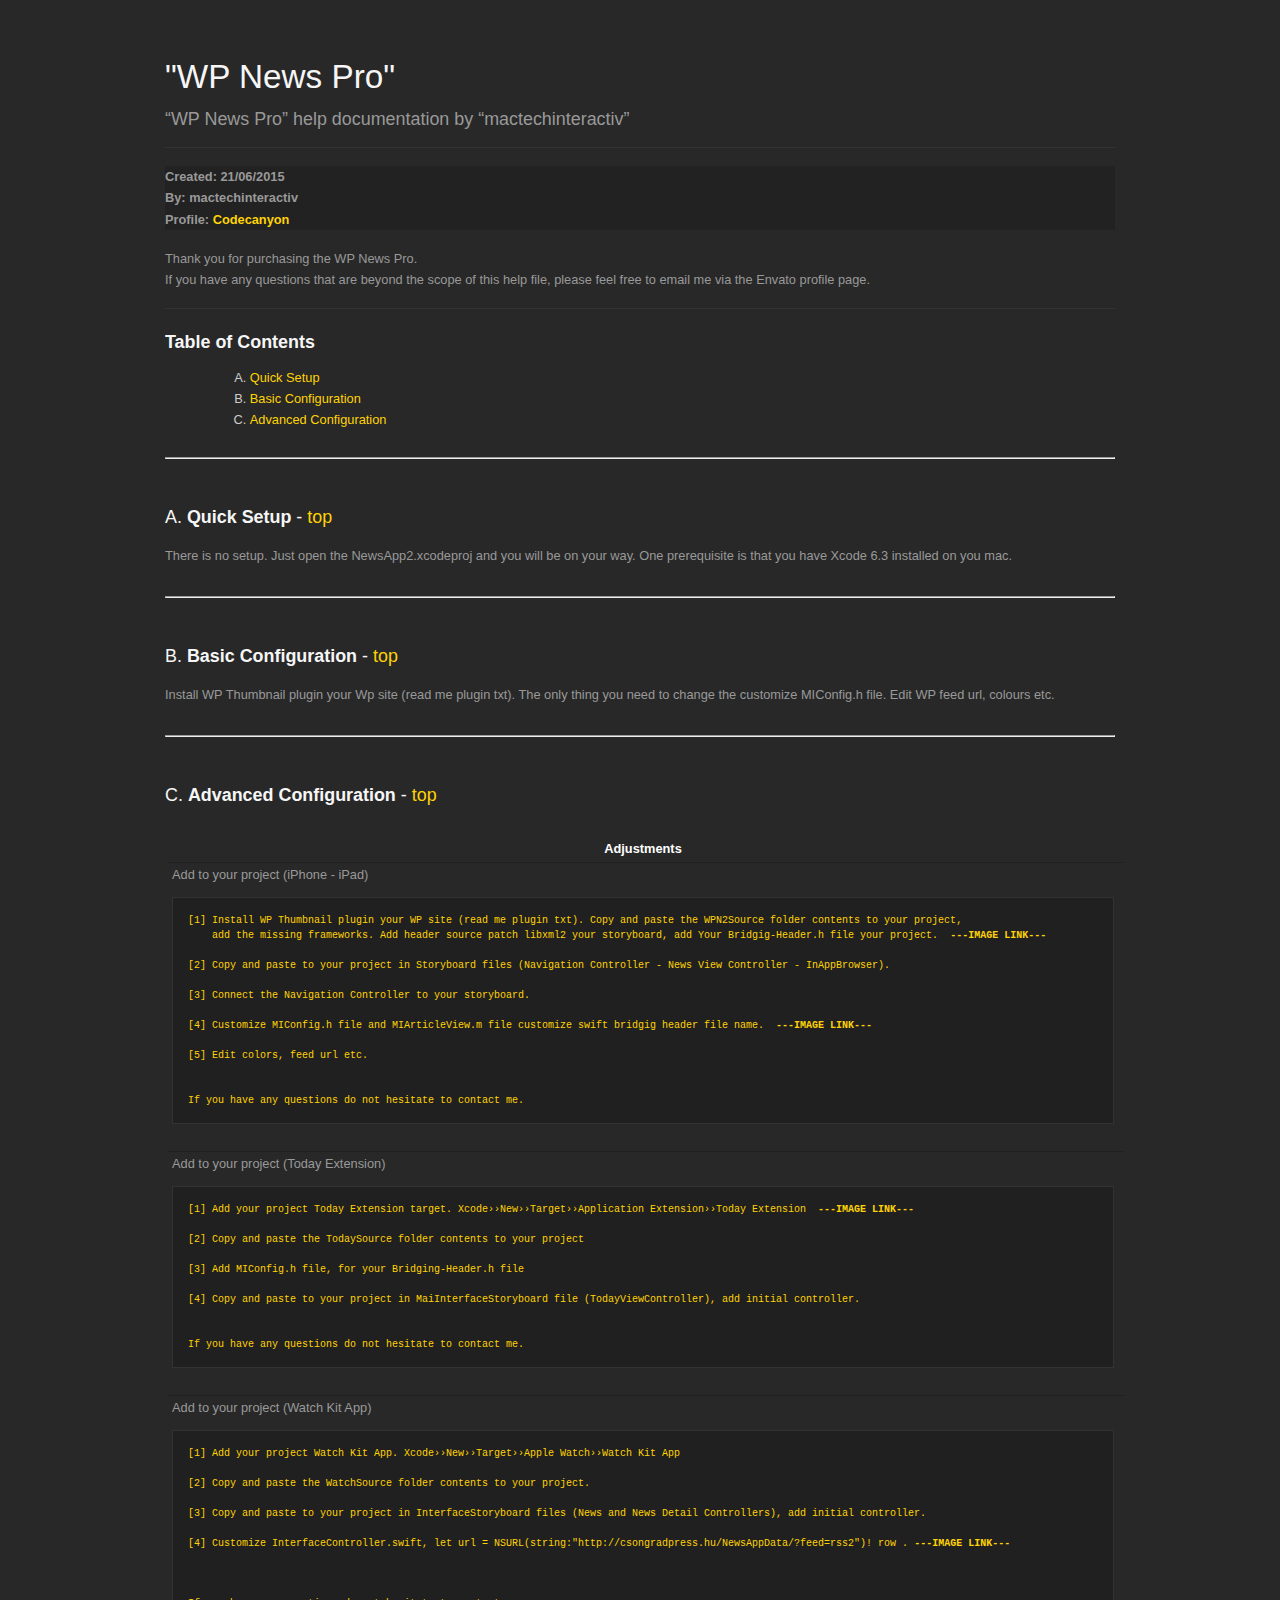
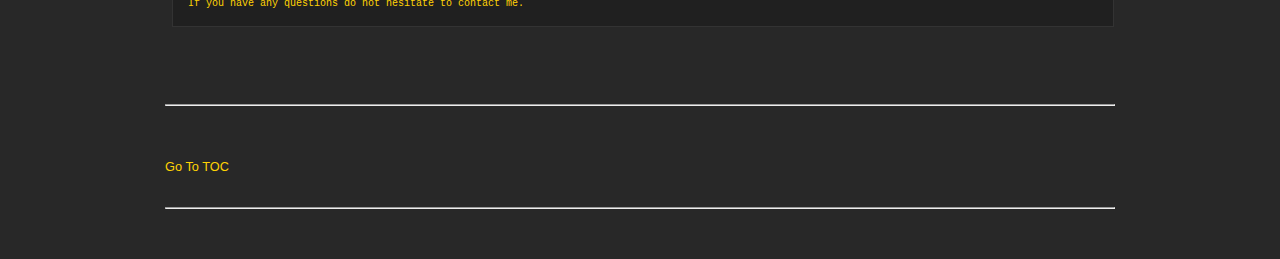
<file: codecanyon-11884937-wp-news-pro/Code_Documentation/Documentation/index.html>
<!DOCTYPE html>
<html lang="en" ><head><meta charset="utf-8" >
	<title>WP News Pro</title>
	<link rel="stylesheet" href="assets/screen.css" type="text/css" media="screen" >
</head>

<body style="left:0; top:0; " >
	<div class="container" >
	
		<h1 class="center" >"WP News Pro"</h1>
		<h3 class="center alt" style="left:1px; top:0; " >“<span class="center" >WP News Pro</span>” help documentation by “mactechinteractiv”</h3>
	  <div class="borderTop" >
	  <div class="span-6 colborder info prepend-1" >
				<p class="prepend-top" >
					<strong>
					Created: 21/06/2015<br>
					By: mactechinteractiv<br>
					Profile: <a href="http://codecanyon.net/user/mactechinteractiv" target="_blank" >Codecanyon</a>
					</strong>
				</p>
			</div>	
	
		<div class="span-12 last" >
				<p class="prepend-top append-0" >Thank you for purchasing the <span class="center" ></span>WP News Pro.<br>
			    If you have any questions that are beyond the scope of this help file, please feel free to email me via the Envato profile page. </p>
			</div>
		</div>
		
		<h3 id="toc" ><strong>Table of Contents</strong></h3>
		<ol class="alpha" >
			<li><a href="#qsetup" >Quick Setup</a></li>
			<li><a href="#bconfig" >Basic Configuration</a></li>
			<li><a href="#advconfig" >Advanced Configuration</a></li>
		</ol>
		
		<hr/>
	  <h3 id="qsetup" >A. <strong>Quick Setup</strong> - <a href="#toc" >top</a></h3>
		<p>There is no setup. Just open the NewsApp2.xcodeproj and you will be on your way. One prerequisite is that you have Xcode 6.3 installed on you mac.</p>
	
  <hr/>
		
	  <h3 id="bconfig" >B. <strong>Basic Configuration </strong> - <a href="#toc" >top</a></h3>
		
		<p style="left:-48px; top:-1px; " >Install WP Thumbnail plugin your Wp site (read me plugin txt). The only thing you need to change the customize MIConfig.h file. Edit WP feed url, colours etc.</p>
	  <hr/>
	  <h3 id="advconfig" >C. <strong>Advanced Configuration</strong> - <a href="#toc" >top</a>	  </h3>
	  <table>
		  <thead> 
				<tr> 
					<th width="22%" >Adjustments</th>
				</tr> 
			</thead>
			<tbody>
                <tr>
					<td>Add to your project (iPhone - iPad)<pre>[1] Install WP Thumbnail plugin your WP site (read me plugin txt). Copy and paste the WPN2Source folder contents to your project,<br>    add the missing frameworks. Add header source patch libxml2 your storyboard, add Your Bridgig-Header.h file your project.  <strong><a href="http://csongradpress.hu/NewsAppData/wp-content/uploads/2015/06/150621-0004.png" target="_blank" >---IMAGE LINK---</a></strong>

[2] Copy and paste to your project in Storyboard files (Navigation Controller - News View Controller - InAppBrowser).   

[3] Connect the Navigation Controller to your storyboard.

[4] Customize MIConfig.h file and MIArticleView.m file customize swift bridgig header file name.  <strong><a href="http://csongradpress.hu/NewsAppData/wp-content/uploads/2015/06/150621-0005.png" target="_blank" >---IMAGE LINK---</a></strong> 

[5] Edit colors, feed url etc. 


If you have any questions do not hesitate to contact me.</pre></td>
				</tr>         
			</tbody>

<tbody>
                <tr>
					<td>Add to your project (Today Extension)<pre>[1] Add your project Today Extension target. Xcode››New››Target››Application Extension››Today Extension  <strong><a href="http://csongradpress.hu/NewsAppData/wp-content/uploads/2015/06/150621-0006.png" target="_blank" >---IMAGE LINK---</a></strong>

[2] Copy and paste the TodaySource folder contents to your project 

[3] Add MIConfig.h file, for your Bridging-Header.h file

[4] Copy and paste to your project in MaiInterfaceStoryboard file (TodayViewController), add initial controller.


If you have any questions do not hesitate to contact me.</pre></td>
				</tr>         
			</tbody><tbody>
                <tr>
					<td>Add to your project (Watch Kit App)<pre>[1] Add your project Watch Kit App. Xcode››New››Target››Apple Watch››Watch Kit App 

[2] Copy and paste the WatchSource folder contents to your project. 

[3] Copy and paste to your project in InterfaceStoryboard files (News and News Detail Controllers), add initial controller.

[4] Customize InterfaceController.swift, let url = NSURL(string:"http://csongradpress.hu/NewsAppData/?feed=rss2")! row . <strong><a href="http://csongradpress.hu/NewsAppData/wp-content/uploads/2015/06/150621-0007.png" target="_blank" >---IMAGE LINK---</a></strong>



If you have any questions do not hesitate to contact me.</pre></td>

				</tr>         
			</tbody>


		</table>

<hr/>
		<p><a href="#toc" >Go To TOC</a></p>
		<hr class="space" />
	</div>

</body></html>
</file>
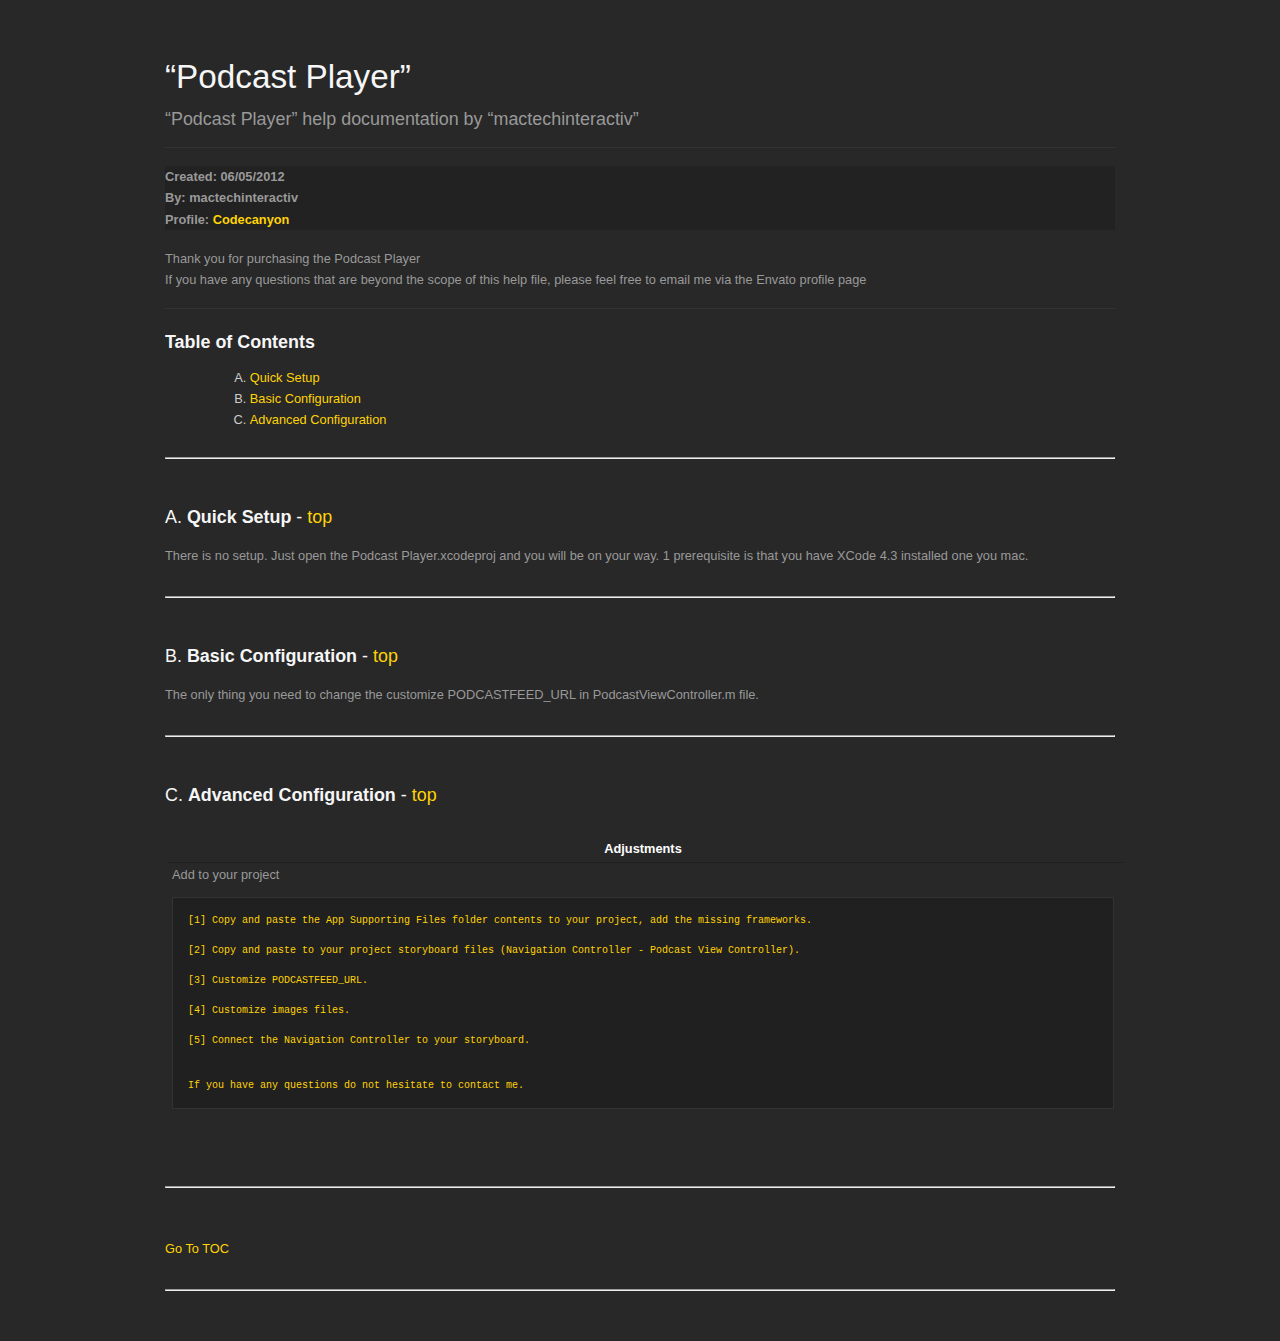
<file: codecanyon-11884937-wp-news-pro/Code_Documentation/Documentation/.PREVIEW-index.html>
<!DOCTYPE html>
<html lang="en" ><head><meta charset="utf-8" >
	<title>iOS 5 iPhone Video Player</title>
	<link rel="stylesheet" href="assets/screen.css" type="text/css" media="screen" >
</head>

<body style="left:0; top:0; " >
	<div class="container" >
	
		<h1 class="center" >“Podcast Player”</h1>
		<h3 class="center alt" style="left:1px; top:0; " >“<span class="center" >Podcast Player</span>” help documentation by “mactechinteractiv”</h3>
	  <div class="borderTop" >
	  <div class="span-6 colborder info prepend-1" >
				<p class="prepend-top" >
					<strong>
					Created: 06/05/2012<br>
					By: mactechinteractiv<br>
					Profile: <a href="http://codecanyon.net/user/mactechinteractiv" target="_blank" >Codecanyon</a>
					</strong>
				</p>
			</div>	
	
		<div class="span-12 last" >
				<p class="prepend-top append-0" >Thank you for purchasing the <span class="center" ></span>Podcast Player<br>
			    If you have any questions that are beyond the scope of this help file, please feel free to email me via the Envato profile page </p>
			</div>
		</div>
		
		<h3 id="toc" ><strong>Table of Contents</strong></h3>
		<ol class="alpha" >
			<li><a href="#qsetup" >Quick Setup</a></li>
			<li><a href="#bconfig" >Basic Configuration</a></li>
			<li><a href="#advconfig" >Advanced Configuration</a></li>
		</ol>
		
		<hr/>
	  <h3 id="qsetup" >A. <strong>Quick Setup</strong> - <a href="#toc" >top</a></h3>
		<p>There is no setup. Just open the Podcast Player.xcodeproj and you will be on your way. 1 prerequisite is that you have XCode 4.3 installed one you mac.</p>
	
  <hr/>
		
	  <h3 id="bconfig" >B. <strong>Basic Configuration </strong> - <a href="#toc" >top</a></h3>
		
		<p style="left:-48px; top:-1px; " >The only thing you need to change the customize PODCASTFEED_URL in PodcastViewController.m file.</p>
	  <hr/>
	  <h3 id="advconfig" >C. <strong>Advanced Configuration</strong> - <a href="#toc" >top</a>	  </h3>
	  <table>
		  <thead> 
				<tr> 
					<th width="22%" >Adjustments</th>
				</tr> 
			</thead>
			<tbody>
                <tr>
					<td>Add to your project<pre>[1] Copy and paste the App Supporting Files folder contents to your project, add the missing frameworks.

[2] Copy and paste to your project storyboard files (Navigation Controller - Podcast View Controller).

[3] Customize PODCASTFEED_URL.

[4] Customize images files.   

[5] Connect the Navigation Controller to your storyboard. 


If you have any questions do not hesitate to contact me.</pre></td>
				</tr>         
			</tbody>
		</table>

<hr/>
		<p><a href="#toc" >Go To TOC</a></p>
		<hr class="space" />
	</div>

</body></html>
</file>
<file: codecanyon-11884937-wp-news-pro/Code_Documentation/Documentation/assets/screen.css>
body {
	font-size:80%;
	color:#222222;
	background-image:initial;
	background-repeat-x:initial;
	background-repeat-y:initial;
	background-repeat:no-repeat;
	background-attachment:initial;
	background-position:initial initial;
	background-position-x:initial;
	background-position-y:initial;
	background-origin:initial;
	background-clip:initial;
	background-color:#FFFFFF;
	font-family:'Helvetica Neue', Arial, Helvetica, sans-serif;
	padding-top:30px;
}

h1, h2, h3, h4, h5, h6 {
	font-weight:normal;
	color:#111111;
}

h1 {
	font-size:2.6em;
	line-height:1;
	margin-bottom:0.5em;
}

h2 {
	font-size:1.9em;
	margin-bottom:0.75em;
}

h3 {
	font-size:1.4em;
	line-height:1;
	margin-bottom:1em;
	margin-top:1em;
}

h4 {
	font-size:1.1em;
	line-height:1.25;
	margin-bottom:1.25em;
	margin-top:1.25em;
}

h5 {
	font-size:1em;
	font-weight:bold;
	margin-bottom:1.5em;
}

h6 {
	font-size:1em;
	font-weight:bold;
}

h1 img, h2 img, h3 img, h4 img, h5 img, h6 img {
	margin:0;
}

p {
	line-height:1.65em;
	margin:0px 0px 1em 0px;
}

p img.left {
	float:left;
	margin:1.5em 1.5em 1em 0px;
	padding:0;
}

p img.right {
	float:right;
	margin:1.5em 0px 1em 1.5em;
}

a:focus, a:hover {
	color:#000000;
}

a {
	color:#000099;
	text-decoration:underline;
}

pre {
	white-space:pre;
	margin:1.5em 0px 1.5em 0px;
}

pre, code, tt {
	font:normal normal normal 12px/normal 'andale mono', 'lucida console', monospace;
	line-height:1.5;
}

li ul, li ol {
	margin:0px 1.5em 0px 1.5em;
}

ul, ol {
	margin:0px 1.5em 1.5em 3.5em;
}

ul {
	list-style-type:disc;
}

ol.alpha {
	list-style-type:upper-alpha;
	list-style-position:initial;
	list-style-image:initial;
}

dl {
	margin:0px 0px 1.5em 0px;
}

dl dt {
	font-weight:bold;
}

dd {
	margin-left:1.5em;
}

table {
	margin-bottom:1.4em;
	width:100%;
}

th {
	font-weight:bold;
}

thead th {
	background-image:initial;
	background-repeat-x:initial;
	background-repeat-y:initial;
	background-repeat:no-repeat;
	background-attachment:initial;
	background-position:initial initial;
	background-position-x:initial;
	background-position-y:initial;
	background-origin:initial;
	background-clip:initial;
	background-color:#C3D9FF;
}

th, td, caption {
	padding:4px 10px 4px 5px;
}

tr.even td {
	background-image:initial;
	background-repeat-x:initial;
	background-repeat-y:initial;
	background-repeat:no-repeat;
	background-attachment:initial;
	background-position:initial initial;
	background-position-x:initial;
	background-position-y:initial;
	background-origin:initial;
	background-clip:initial;
	background-color:#E5ECF9;
}

tfoot {
	font-style:italic;
}

.container {
	width:950px;
	margin:0px auto 0px auto;
}

pre, xmp {
	background-image:initial;
	background-repeat-x:initial;
	background-repeat-y:initial;
	background-repeat:no-repeat;
	background-attachment:initial;
	background-position:initial initial;
	background-position-x:initial;
	background-position-y:initial;
	background-origin:initial;
	background-clip:initial;
	background-color:#EFEFEF;
	width:910px;
	font-size:10px;
	border:1px solid #333333;
	padding:15px;
}

ol pre, ul pre {
	width:685px;
}

p, table, hr, .box {
	margin-bottom:50px;
	margin-top:30px;
}

.box p {
	margin-bottom:10px;
}

div ol {
	margin-bottom:20px;
}

ol li {
	margin-bottom:6px;
}

p {
	margin-bottom:18px;
	margin-top:18px;
}

p {
	color:#999999;
}

h1, h2, h3, h4, h5, h6 {
	color:#F6F6F6;
}

h4 {
	font-size:14px;
	font-weight:bold;
	margin-top:40px;
}

ul, ol {
	color:#CCCCCC;
}

body {
	background-color:#282828;
}

.info {
	background-color:#222222;
}

.borderTop {
	overflow:hidden;
	margin-bottom:25px;
	border-top:1px solid #333333;
	border-bottom:1px solid #333333;
}

a {
	text-decoration:none;
	color:#FFD304;
}

a:hover {
	text-decoration:underline;
	color:#FFD304;
}

pre {
	background-color:#202020;
	color:#FFD304;
}

.alt {
	color:#999999;
}

thead th {
	color:#FFFFFF;
	background-color:transparent;
}

tr.even td {
	background-color:#242424;
}

td {
	color:#999999;
	vertical-align:top;
	padding-bottom:10px;
	border-top:1px solid #202020;
}

td.parameter {
	color:#FFA903;
	white-space:nowrap;
}

td.section {
	color:#FFFFFF;
	text-align:center;
	font-weight:bold;
	padding:8px;
}
</file>
